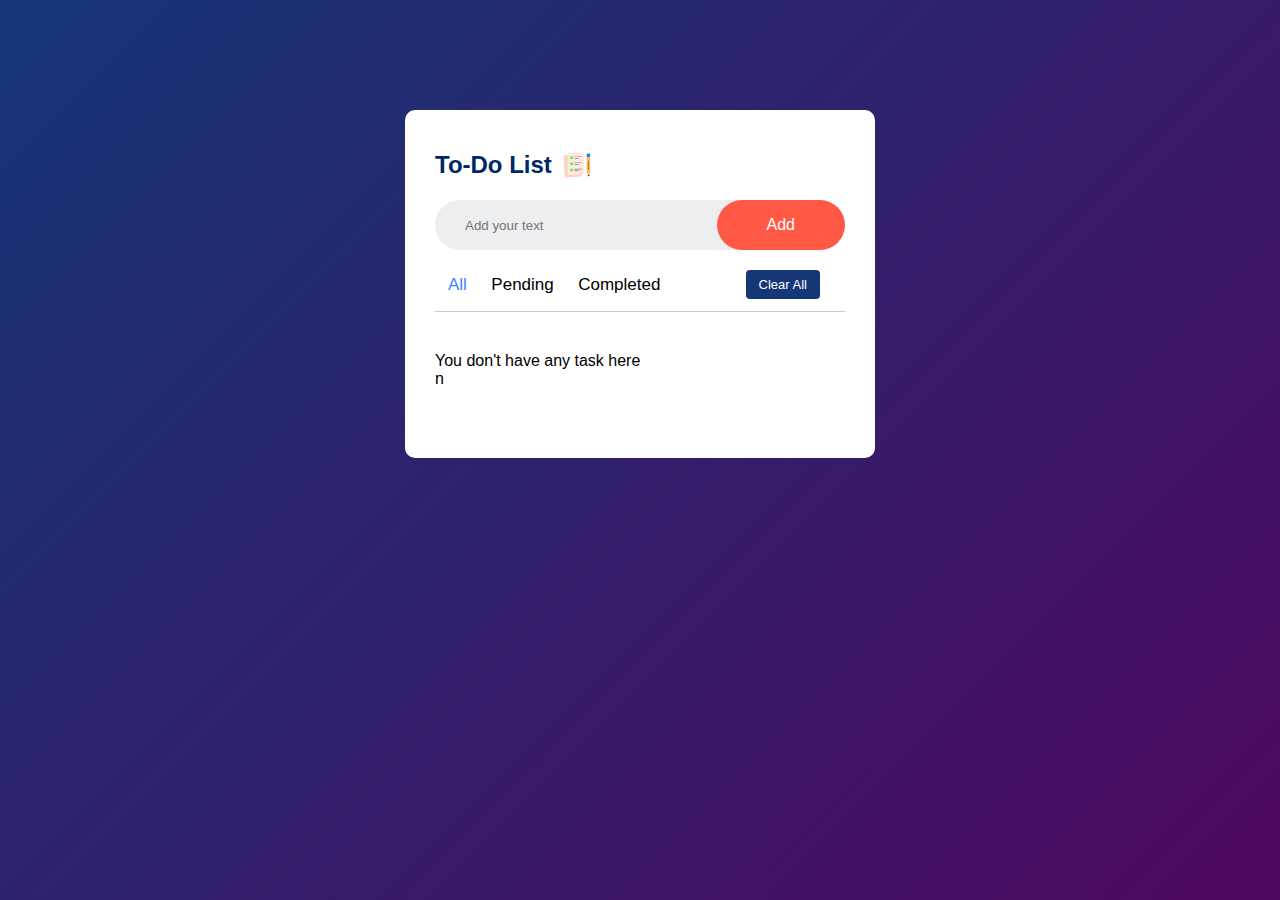
<file: ToDo-List/index.html>
<!DOCTYPE html>
<html lang="en">
<head>
    <meta charset="UTF-8">
    <meta name="viewport" content="width=device-width, initial-scale=1.0">
    <title>To-Do List App</title>
    <link rel="stylesheet" href="style.css">
</head>
<body>
    <div class="container">
        <div class="todo-app">
            <h2>To-Do List <img src="images/icon.png"></h2> 
            <div class="row">
                <input type="text" id="input-box" placeholder="Add your text">
                <button onclick = "addTask()" >Add</button>
            </div>

            <div class="controls">
                <div class="filters">
                    <span  id="all" class="active" >All</span>
                    <span id="pending">Pending</span>
                    <span id="completed">Completed</span>
                </div>
                <button class="clear-btn">Clear All</button>
            </div>
            
            <ul id="list-container">
                
            </ul>                                                                                                                                                                  n  
        </div>
    </div>
    <script src="app.js"></script>
</body>
</html>
</file>
<file: ToDo-List/style.css>
*{
    margin: 0;
    padding:0;
    font-family:'Poppins', sans-serif;
    box-sizing: border-box;
}

.container{
    width: 100%;
    min-height:100vh;
    background:linear-gradient(135deg,#153677,#4e085f);
    padding:10px;
}
.todo-app{
    width:100%;
    max-width: 470px;
    background: #fff;
    margin: 100px auto 20px;
    padding:40px 30px 70px;
    border-radius:10px;
}
.todo-app h2{
    color:#002765;
    display:flex;
    align-items:center;
    margin-bottom: 20px;
}
.todo-app h2 img{
    width:30px;
    margin-left:10px;
}
.row{
    display:flex;
    align-items:center;
    justify-content:space-between;
    background:#edeef0;
    border-radius:30px;
    padding-left:20px;
    margin-bottom: 20px;
}
input{
    flex:1;
    border:none;
    outline:none;
    background: transparent;
    padding:10px;
    font-weight:14px;
}
button{
    border:none;
    outline:none;
    padding:16px 50px;
    background:#ff5945;
    color:#fff;
    font-size:16px;
    cursor:pointer;
    border-radius:40px;
}


ul li{
    list-style:none;
    font-size: 17px;
    padding:12px 8px 12px 50px;
    user-select:none;
    cursor:pointer;
    position:relative;
}
ul li::before{
    content:'';
    position:absolute;
    height:28px;
    width:28px;
    border-radius:50%;
    background-image: url(images/unchecked.png);
    /* background-color: rgb(26, 35, 32); */
    background-size: cover;
    background-position: center;
    top:8px;
    left:8px;
}
ul li.checked{
    color:#555;
    text-decoration: line-through;
}
ul li.checked::before{
    background-image: url(images/checked.png);
}
ul li span{
    position: absolute;
    right:0;
    top:5px;
    width:40px;
    height:40px;
    border-radius: 50%;
    font-size: 22px;
    color:#555;
    line-height:40px;
    text-align:center;
}
ul li span:hover{
    background-color: #edeef0;

}

.controls{
    display:flex;
    justify-content: space-between;
    align-items: center;
    padding:0px 25px 12px 8px;
    border-bottom:1px solid #ccc;
}
.filters span{
    cursor:pointer;
    margin:0 15px 0 5px;
    font-size:17px;
}
.filters span.active{
    color:#3c87ff;
}
.controls .clear-btn{
    outline:none;
    border:none;
    color:#fff;
    cursor:pointer;
    font-size:13px;
    border-radius:4px;
    padding:7px 13px;
    background:#153677;
}

#text{
    padding-top:40px ;
    
}
</file>
